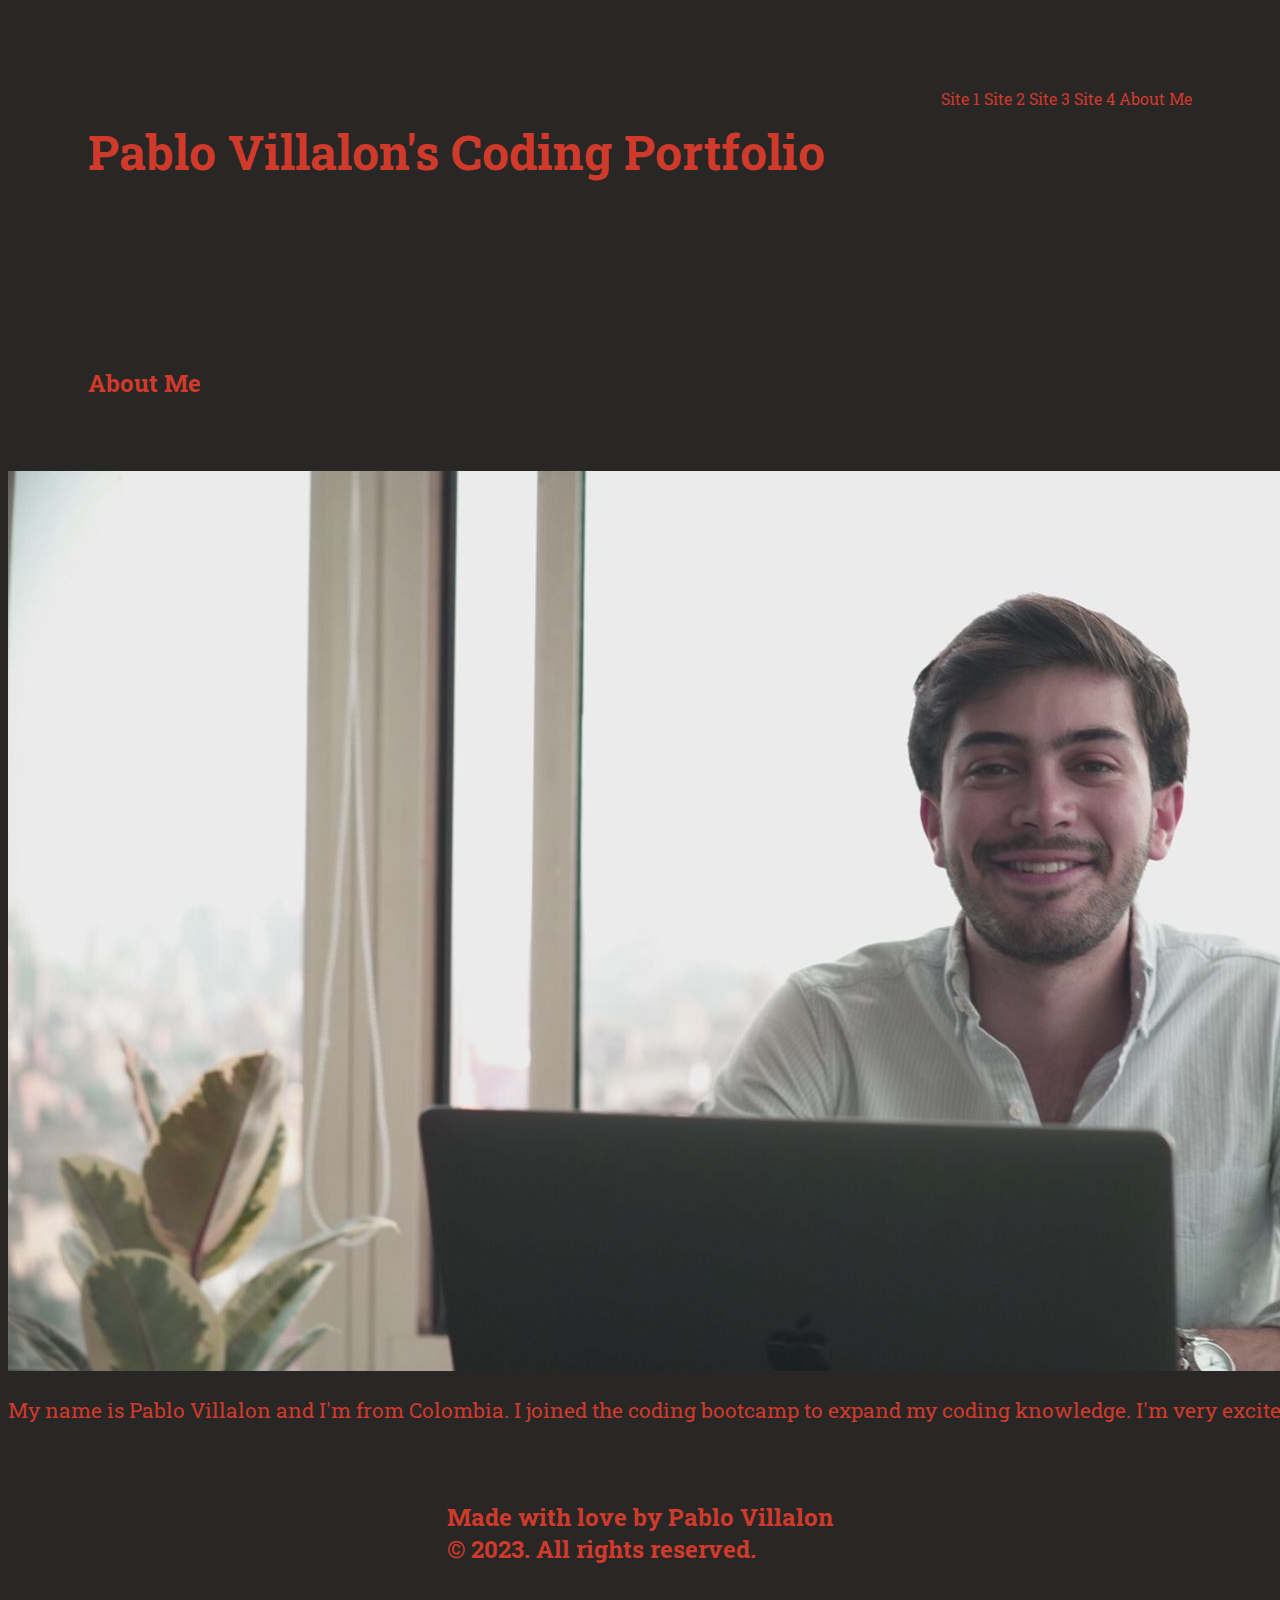
<file: about.html>
<!DOCTYPE html>
<html lang="en">
<head>
    <meta charset="UTF-8">
    <meta http-equiv="X-UA-Compatible" content="IE=edge">
    <meta name="viewport" content="width=device-width, initial-scale=1.0">
    <link rel="stylesheet" type="text/css" href="assets/styles.css">
    <title>Pablo  Villalon's Portfolio</title>
</head>
<body>
    <section id="page-head">
        <header>
            <h1>Pablo Villalon's Coding Portfolio</h1>
        </header>
        <section id="navbar">
            <nav>
                <a href="index.html">Site 1</a>
                <a href="index.html">Site 2</a>
                <a href="index.html">Site 3</a>
                <a href="index.html">Site 4</a>
                <a href="#about">About Me</a>
            </nav>
        </section>
    </section>
    <section id="content">
        <aside class="sidebar" id="sidebar">
            <h3>About Me</h3>
        </aside>
        <section class="sites">
            <div class="site-card" id="about">
                <img src="assets/gifs/aboutMePic.JPG" alt="Picture of Pablo">
                <p>My name is Pablo Villalon and I'm from Colombia. I joined the 
                    coding bootcamp to expand my coding knowledge. I'm very 
                    excited to start this journey!
                </p>
            </div>
        </section>
    </section>
    <footer>
        <h3>Made with love by Pablo Villalon <br>
            &copy 2023. All rights reserved.
        </h3>
    </footer>
</body>
</html>
</file>
<file: assets/styles.css>
@import url('https://fonts.googleapis.com/css2?family=Alfa+Slab+One&family=Roboto+Slab&display=swap');
:root {
    --R-black: #292626;
    --R-red:#CF3A2B;
    --R-blue: #3F7EDA;
    --R-yellow: #D5C64A;
    --R-violet: #B064CC;
}

body {
    font-family:'Roboto Slab', serif;
    color: var(--R-red);
    background-color: var(--R-black);
}

p {
    font-size:1.3em;
}

header, h3 {
    font-size:1.5em;
    font-weight: bold;
}

#page-head {
    display:flex;
    flex: 2;
    background-color: var(--R-black);
    flex-wrap: wrap;
    flex-direction:row;
    justify-content:space-between;
    padding:5em;
}

#navbar {
    display:flex;
    justify-content:space-between;
}

#navbar > a{
    text-decoration:none;
    color: var(--R-violet);
    margin-left:1em;
    margin-right:1em;
}

a {
    text-decoration:none;
    color:var(--R-red);
}

a:hover {
    color:var(--R-blue);
}

#navbar > a:hover {
    color:var(--R-yellow);
}


.section{
    display:flex;
    flex: auto;
}

.line-division {
    display:flex;
    flex-direction:row;
}

aside {
    margin-right:2em;
    margin-left:2em;
    padding:3em;
}

.sites {
    display:flex;
    flex-direction:row;
    flex-wrap:wrap;
}

.sites-titles {
    display:flex;
    flex-direction:column;
    flex-wrap:wrap;
}

.card {
    display:flex;
    height: 279px;
    width: 444px;
    margin: 1.5em;
    border-radius: 5px;
    border-color: var(--R-red);
    justify-content: space-between;
}

.double-card {
    display:flex;
    height:500px;
    width: 799px;
    margin:1.5em;
    border-radius:5px;
    justify-content: center;
    align-items: center;
    background-image: url(./gifs/ODETTE.gif);
    background-size: cover;
    background-position: center;
}
.double-card:hover {
    opacity:.8;
}

#latest-site {
    justify-content:center;
}

/* .sites-titles:nth-child(n+5)>header{
    justify-content:flex-start;
}

.sites-titles:nth-child(4n+5)>header{
    justify-content:flex-end;
} */

#site-1 {
    background-image: url(./gifs/ubeauty.gif);
    background-size:cover;
    background-position: center;
    justify-content: flex;
}

#site-2{
    background-image:url(./gifs/nomade.gif);
    background-size:cover;
    background-position: center;
    justify-content: flex-end;
    align-items:flex-end;
}

#site-3 {
    background-image: url(./gifs/anac.gif);
    background-size:cover;
    background-position: center;
    justify-content: flex;
}

#site-4{
    background-image:url(./gifs/little-lies.gif);
    background-size:cover;
    background-position: center;
    justify-content: flex-end;
    align-items:flex-end;
}


#myPic {
    height:100px;
}

#work, #contact, #abt-me, #sites{
    display:flex;
    flex-direction: row;
    margin-top: 2em;
    margin-bottom: 2em;
}

#about-img {
    background-image: url(./gifs/aboutMePic.JPG);
    background-size:cover;
    background-position: center;
}

#about-info > p {
    display:flex;
    align-items: center;
    text-align: center;
}

.contact-info, .sites{
    display:flex;
    flex-direction:row;
    justify-content: space-between;
}

.half-card {
    padding:4em;
}

footer {
    display:flex;
    align-items: center;
    padding:2em;
    justify-content:space-around;
}

@media screen and (max-width:900px){
    body, section, .sites, .contact-info,
    .line-division, #work, #contact, #abt-me, 
    #sites{
        display:flex;
        flex-wrap: wrap;
        flex-direction: column;
    }
    .double-card{
        width:70vh;
        height:45vh;
    }
    nav {
        margin-top:8px;
    }
}
</file>
